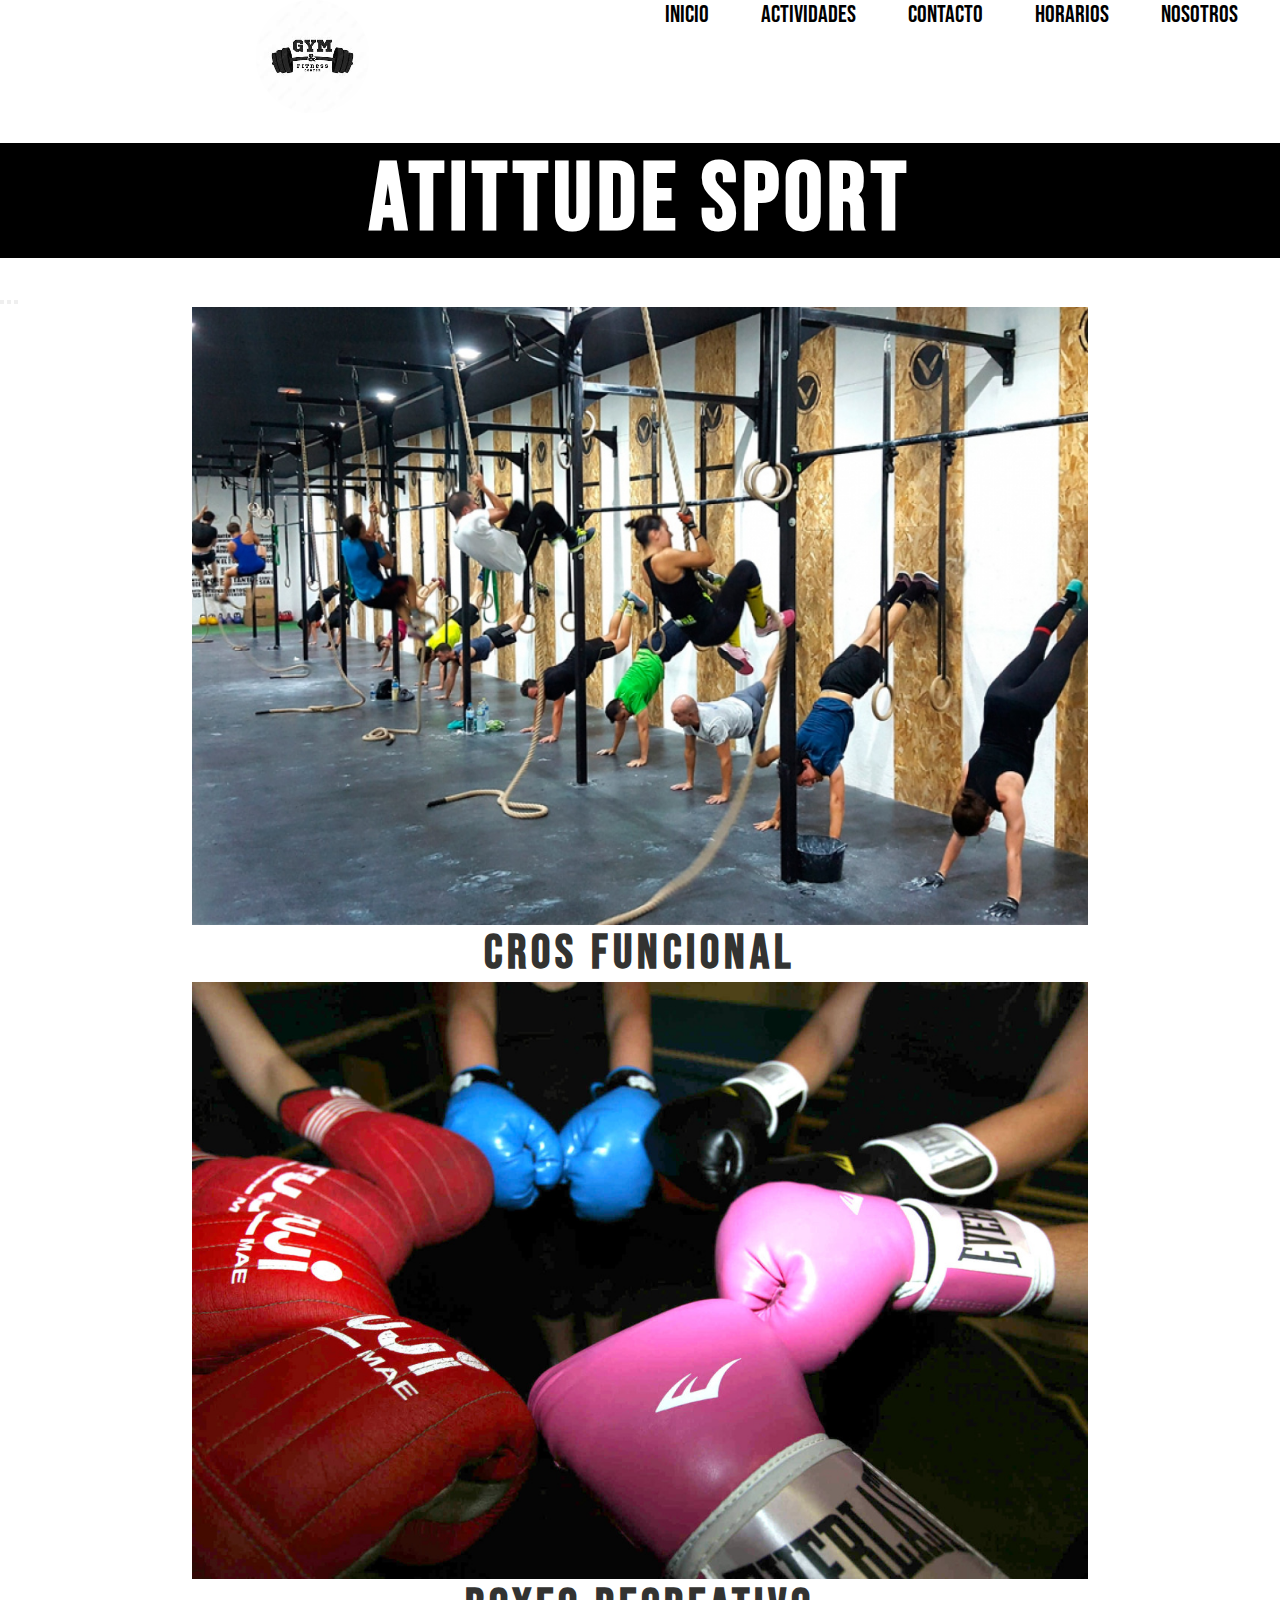
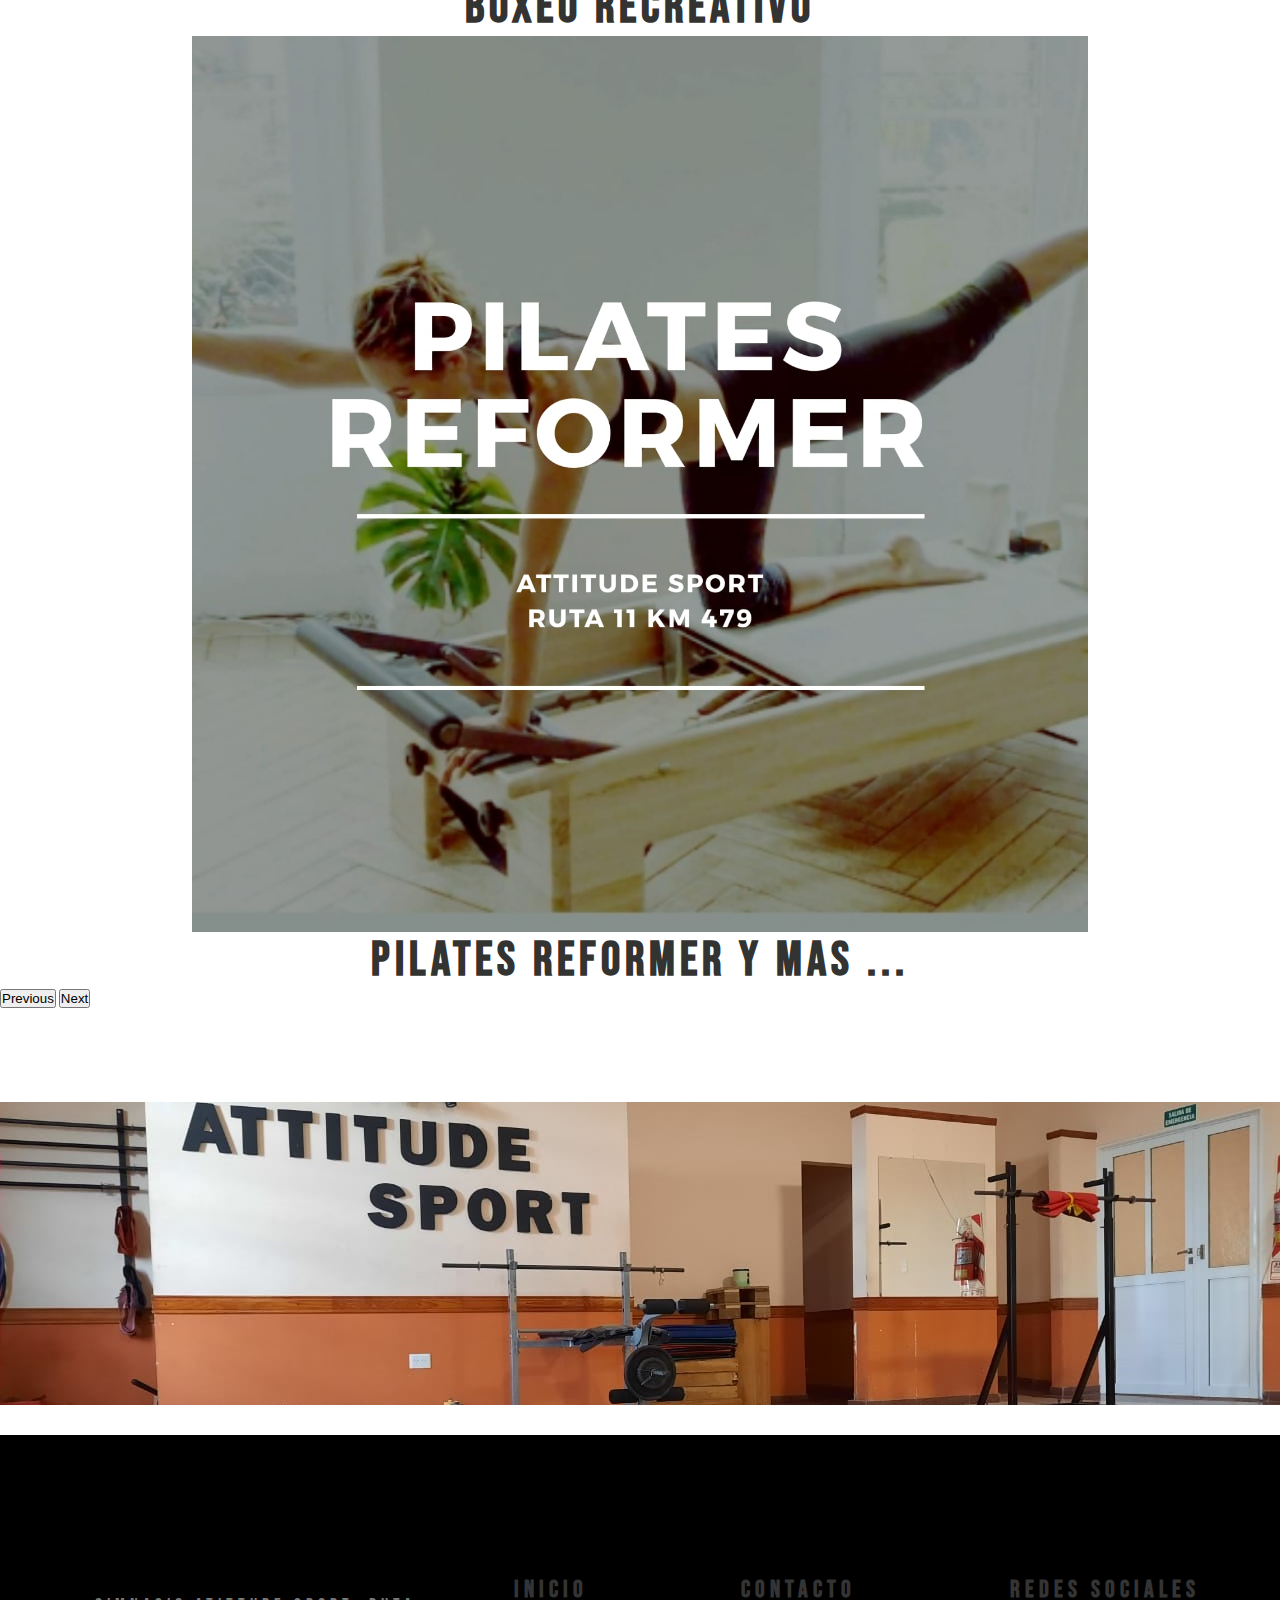
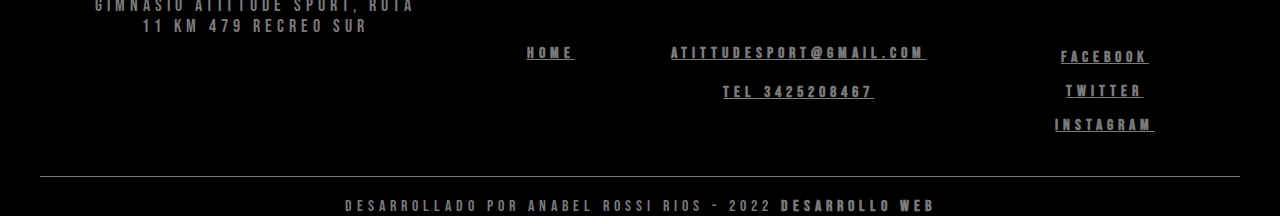
<file: index.html>
<!DOCTYPE html>
<html lang="en">

<head>
  <meta charset="UTF-8">
  <meta http-equiv="X-UA-Compatible" content="IE=edge">
  <meta name="viewport" content="width=device-width, initial-scale=1.0">
  <meta name="description"
    content="Gimnasio modelo con actividades deportivas y recreativas. ¡Visitanos!">
  <meta name="keywords"
    content="">
  <link href="https://cdn.jsdelivr.net/npm/bootstrap@5.1.3/dist/css/bootstrap.min.css" rel="stylesheet"
    integrity="sha384-1BmE4kWBq78iYhFldvKuhfTAU6auU8tT94WrHftjDbrCEXSU1oBoqyl2QvZ6jIW3" crossorigin="anonymous">
  <title>Atittude Sport</title>
  <link rel="stylesheet" href="./estilos/estilos.css">
  <link rel="shortcut icon" href="./img/camba.jpg" type="image/x-icon">

</head>

<body>

  <section class="section__index">

    <header class="banner">

        <a href="./index.html"><img class="img__bnr" src="./img/descarga.jpg" alt="banner"></a>
  
      </header>

    <nav>
      <ul class="nav__ul">
        <li>
          <a href="./index.html">Inicio</a>
        </li>
        <li>
          <a href="./secciones/actividades.html">Actividades</a>

        </li>

        <li>
          <a href="./secciones/contacto.html">Contacto</a>

        </li>
        <li>
          <a href="./secciones/horarios.html">Horarios</a>

        </li>
        <li>
          <a href="./secciones/nosotros.html">Nosotros</a>

        </li>
      </ul>

    </nav>

    <section class="titulos">
      <h1> ATITTUDE SPORT</h1>
    </section>

    <section class="contenido__idx">
      <div id="carouselExampleCaptions" class="carousel carousel-dark slide" data-bs-ride="carousel">
        <div class="carousel-indicators">
          <button type="button" data-bs-target="#carouselExampleCaptions" data-bs-slide-to="0" class="active"
            aria-current="true" aria-label="Slide 1"></button>
          <button type="button" data-bs-target="#carouselExampleCaptions" data-bs-slide-to="1"
            aria-label="Slide 2"></button>
          <button type="button" data-bs-target="#carouselExampleCaptions" data-bs-slide-to="2"
            aria-label="Slide 3"></button>
        </div>
        <div class="carousel-inner">
          <div class="carousel-item active">
            <div class="sec__index"> <img class="img__idx" src="./img/img_97781_5263_crossfit.jpg" class="d-block w-100"
                alt="bastonalvacio">
            </div>
            <div class="carousel-caption d-none d-md-block">
              <h2 class="secciones__index">CROS FUNCIONAL</h2>
              <p></p>
            </div>
          </div>
          <div class="carousel-item">
            <div class="sec__index"> <img class="img__idx" src="./img/Campanino-sobre-boxeo-recreativo.jpg" class="d-block w-100"
                alt="receta1">
            </div>
            <div class="carousel-caption d-none d-md-block">
              <h2 class="secciones__index">BOXEO RECREATIVO</h2>
              <p></p>
            </div>
          </div>
          <div class="carousel-item">
            <div class="sec__index"> <img class="img__idx" src="./img/img9.jpg" class="d-block w-100"
                alt="nosotros">
            </div>
            <div class="carousel-caption d-none d-md-block">
              <h2 class="secciones__index">PILATES REFORMER Y MAS ...</h2>
              <p></p>
            </div>
          </div>
        </div>
        <button class="carousel-control-prev" type="button" data-bs-target="#carouselExampleCaptions"
          data-bs-slide="prev">
          <span class="carousel-control-prev-icon" aria-hidden="true"></span>
          <span class="visually-hidden">Previous</span>
        </button>
        <button class="carousel-control-next" type="button" data-bs-target="#carouselExampleCaptions"
          data-bs-slide="next">
          <span class="carousel-control-next-icon" aria-hidden="true"></span>
          <span class="visually-hidden">Next</span>
        </button>
      </div>
    </section>
    
    <article class="banner__footer">
      <div class="content__bf"> <img class="img__bf" src="./img/gym.jpg" alt="bannerfooter">
      </div>
    </article>

    <footer>
      <div class="container__footer">
          <div class="box__footer">
              
              <div class="terms">
                  <p>Gimnasio Atittude Sport, RUTA 11 KM 479 RECREO SUR</p>
              </div>
          </div>
          <div class="box__footer">
              <h2>INICIO</h2>
              <a href="./index.html">home</a>
              <a href="#"></a>
              <a href="#"></a>
              <a href="#"></a>
          </div>

          <div class="box__footer">
              <h2>Contacto</h2>
              <a href="#">atittudesport@gmail.com</a>
              <a href="#"></a>
              <a href="#">tel 3425208467</a>
              <a href="#"></a>              
          </div>

          <div class="box__footer">
              <h2>Redes Sociales</h2>
              <a href="#"> <i class="fab fa-facebook-square"></i> Facebook</a>
              <a href="#"><i class="fab fa-twitter-square"></i> Twitter</a>
              
              <a href="#"><i class="fab fa-instagram-square"></i> Instagram</a>
          </div>

      </div>

      <div class="box__copyright">
          <hr>
          <p>Desarrollado por Anabel Rossi Rios - 2022 <b>Desarrollo Web</b></p>
      </div>

  </footer>

    <script src="https://cdn.jsdelivr.net/npm/@popperjs/core@2.10.2/dist/umd/popper.min.js"
      integrity="sha384-7+zCNj/IqJ95wo16oMtfsKbZ9ccEh31eOz1HGyDuCQ6wgnyJNSYdrPa03rtR1zdB" crossorigin="anonymous">
    </script>
    <script src="https://cdn.jsdelivr.net/npm/bootstrap@5.1.3/dist/js/bootstrap.min.js"
      integrity="sha384-QJHtvGhmr9XOIpI6YVutG+2QOK9T+ZnN4kzFN1RtK3zEFEIsxhlmWl5/YESvpZ13" crossorigin="anonymous">
    </script>
  </section>
</body>

</html>
</file>
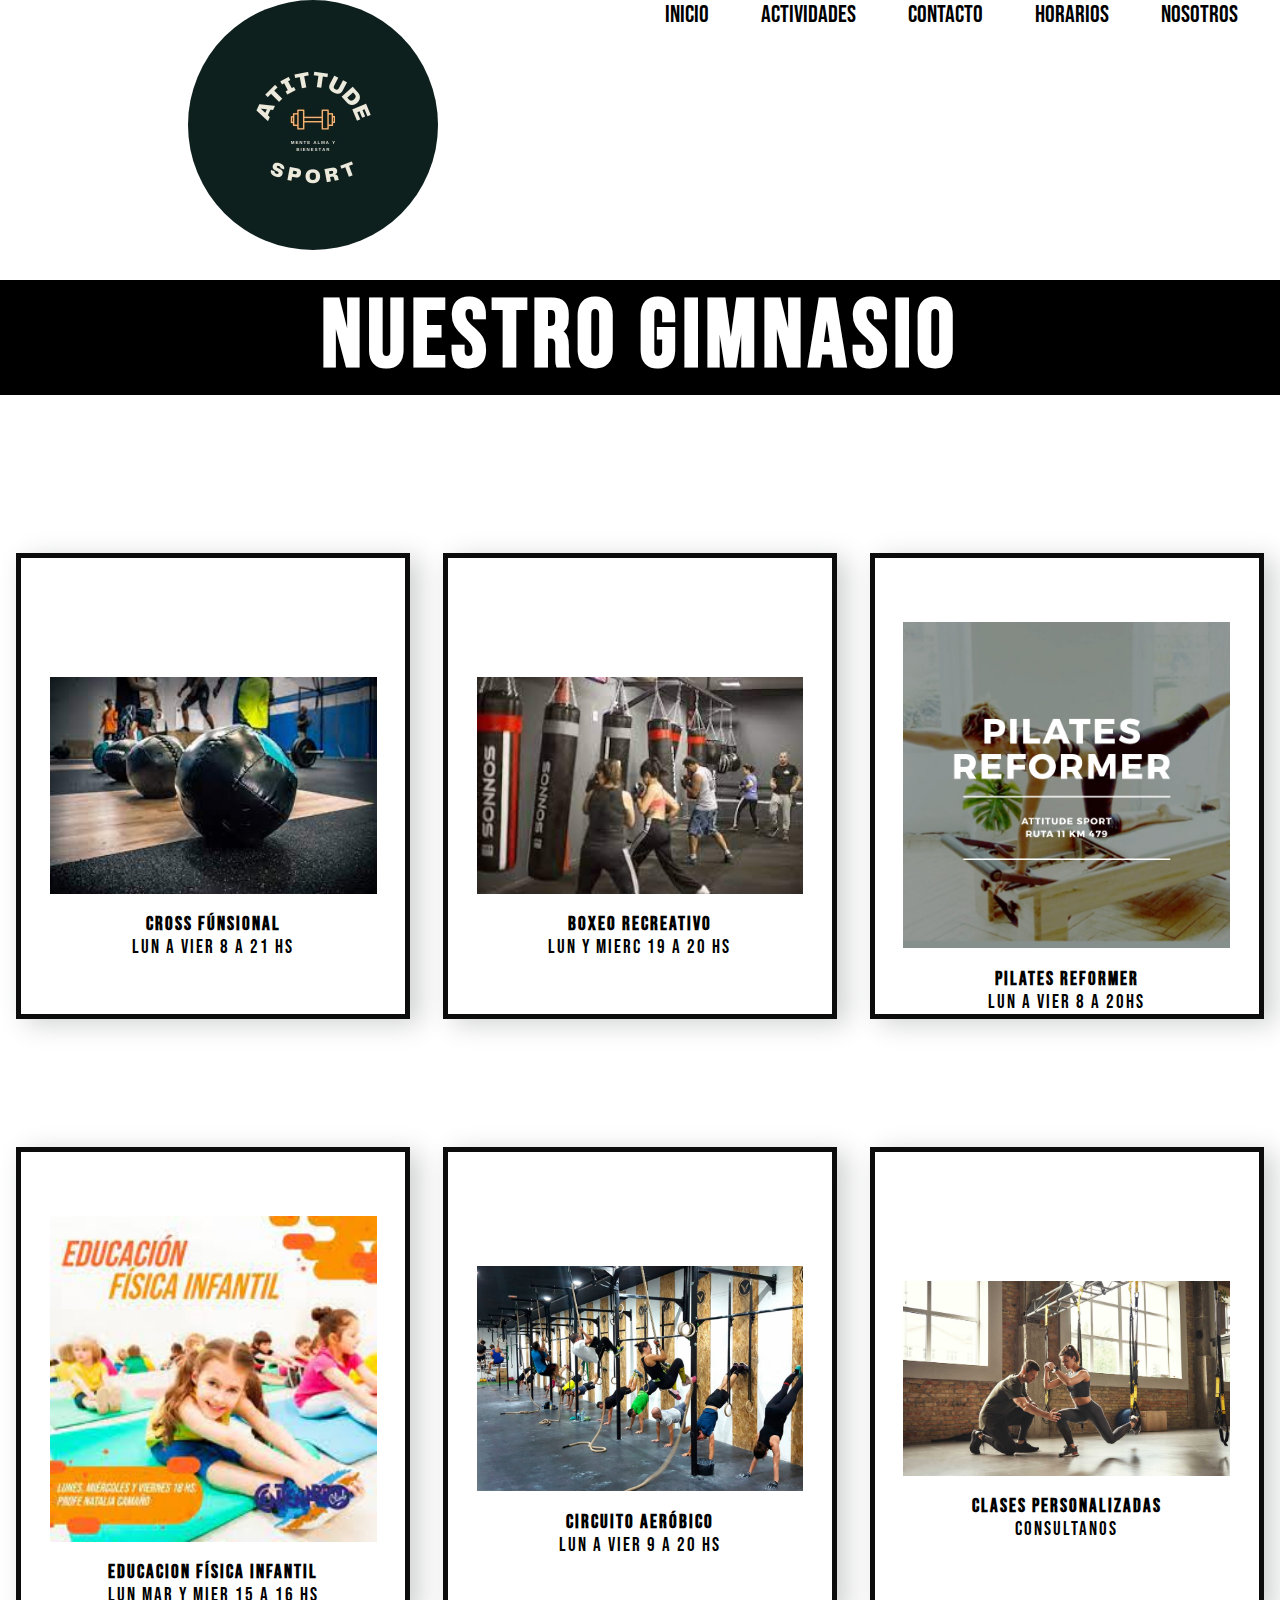
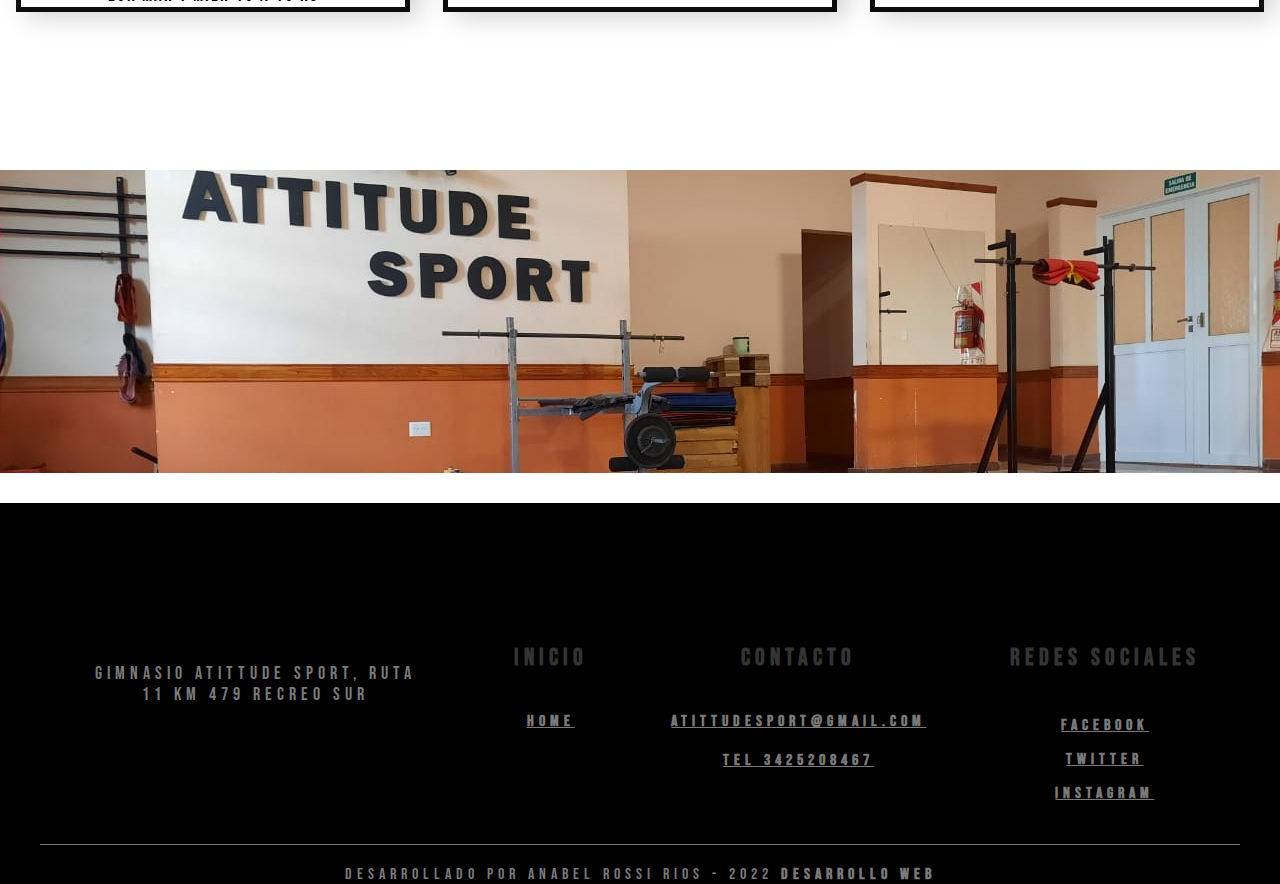
<file: secciones/actividades.html>
<!DOCTYPE html>
<html lang="en">
<head>
  <meta charset="UTF-8">
  <meta http-equiv="X-UA-Compatible" content="IE=edge">
  <meta name="description"
    content="">
    <meta name="keywords"
      content="">
    <meta name="viewport" content="width=device-width, initial-scale=1.0">
  <link href="https://cdn.jsdelivr.net/npm/bootstrap@5.1.3/dist/css/bootstrap.min.css" rel="stylesheet"
    integrity="sha384-1BmE4kWBq78iYhFldvKuhfTAU6auU8tT94WrHftjDbrCEXSU1oBoqyl2QvZ6jIW3" crossorigin="anonymous">
  <title>ATITTUDE SPORT</title>
  <link rel="shortcut icon" href="../img/camba.jpg" type="image/x-icon">
  <link rel="stylesheet" href="../estilos/estilos.css">

</head>

<body>
  <section class="section__productos">
    <header class="banner">

      <a href="../index.html">
        <img class="img__bnr" src="../img/camba.jpg" alt="banner">
      </a>

    </header>

    <nav>
      <ul class="nav__ul">
        <li>
          <a href="../index.html">Inicio</a>
        </li>
        <li>
          <a href="./actividades.html">Actividades</a>

        </li>

        <li>
          <a href="./contacto.html">Contacto</a>

        </li>
        <li>
          <a href="./horarios.html">Horarios</a>

        </li>
        <li>
          <a href="./nosotros.html">Nosotros</a>

        </li>
      </ul>

    </nav>

    <section class="titulos" class="titulo__p">
      <h1> Nuestro Gimnasio</h1>
    </section>

<article class="productos">
<div class="cont__prod" >
  <img class="img__prod" src="../img/descarga (1).jpg" alt="Cross funcional">
<h2 class="name__prod" > Cross Fúnsional</h2>
<p class="precios" >
  Lun a Vier 8 a 21 Hs
</p>
</div>
<div class="cont__prod" >
  <img class="img__prod" src="../img/boxeo.jpg" alt="Box">
  <h2 class="name__prod" > Boxeo Recreativo</h2>
  <p class="precios" >
    Lun y Mierc 19 a 20 Hs
  </p>
</div>
<div class="cont__prod" >
  <img class="img__prod" src="../img/img9.jpg" alt="Pilates Reformer">
  <h2 class="name__prod" > Pilates Reformer</h2>
  <p class="precios" >
    Lun a Vier 8 a 20hs
  </p>
</div>
<div class="cont__prod" >
  <img class="img__prod" src="../img/infantil.jpg" alt="Edu infantil">
  <h2 class="name__prod" > Educacion Física Infantil</h2>
  <p class="precios" >
    Lun Mar y Mier 15 a 16 hs
  </p>
</div>
<div class="cont__prod" >
  <img class="img__prod" src="../img/img_97781_5263_crossfit.jpg" alt="Circuito Aerobico">
  <h2 class="name__prod" > Circuito Aeróbico</h2>
  <p class="precios" >
    Lun a Vier 9 a 20 Hs
  </p>
</div>
<div class="cont__prod" >
  <img class="img__prod" src="../img/estudiar-personal-trainer.jpg" alt="Clases Personalizadas">
  <h2 class="name__prod" > Clases Personalizadas</h2>
  <p class="precios" >
    CONSULTANOS
  </p>
</div>
</article>

<article class="banner__footer">
  <div class="content__bf"> <img class= "img__bf" src="../img/gym.jpg" alt="bannerfooter">
  </div> 
</article>

<footer>
  <div class="container__footer">
      <div class="box__footer">
          
          <div class="terms">
              <p>Gimnasio Atittude Sport, RUTA 11 KM 479 RECREO SUR</p>
          </div>
      </div>
      <div class="box__footer">
          <h2>INICIO</h2>
          <a href="../index.html">home</a>
          <a href="#"></a>
          <a href="#"></a>
          <a href="#"></a>
      </div>

      <div class="box__footer">
          <h2>Contacto</h2>
          <a href="#">atittudesport@gmail.com</a>
          <a href="#"></a>
          <a href="#">tel 3425208467</a>
          <a href="#"></a>              
      </div>

      <div class="box__footer">
          <h2>Redes Sociales</h2>
          <a href="#"> <i class="fab fa-facebook-square"></i> Facebook</a>
          <a href="#"><i class="fab fa-twitter-square"></i> Twitter</a>
          
          <a href="#"><i class="fab fa-instagram-square"></i> Instagram</a>
      </div>

  </div>

  <div class="box__copyright">
      <hr>
      <p>Desarrollado por Anabel Rossi Rios - 2022 <b>Desarrollo Web</b></p>
  </div>

</footer>

  </section>
  <script src="https://cdn.jsdelivr.net/npm/bootstrap@5.1.3/dist/js/bootstrap.bundle.min.js"
    integrity="sha384-ka7Sk0Gln4gmtz2MlQnikT1wXgYsOg+OMhuP+IlRH9sENBO0LRn5q+8nbTov4+1p" crossorigin="anonymous">
  </script>
</body>

</html
</file>
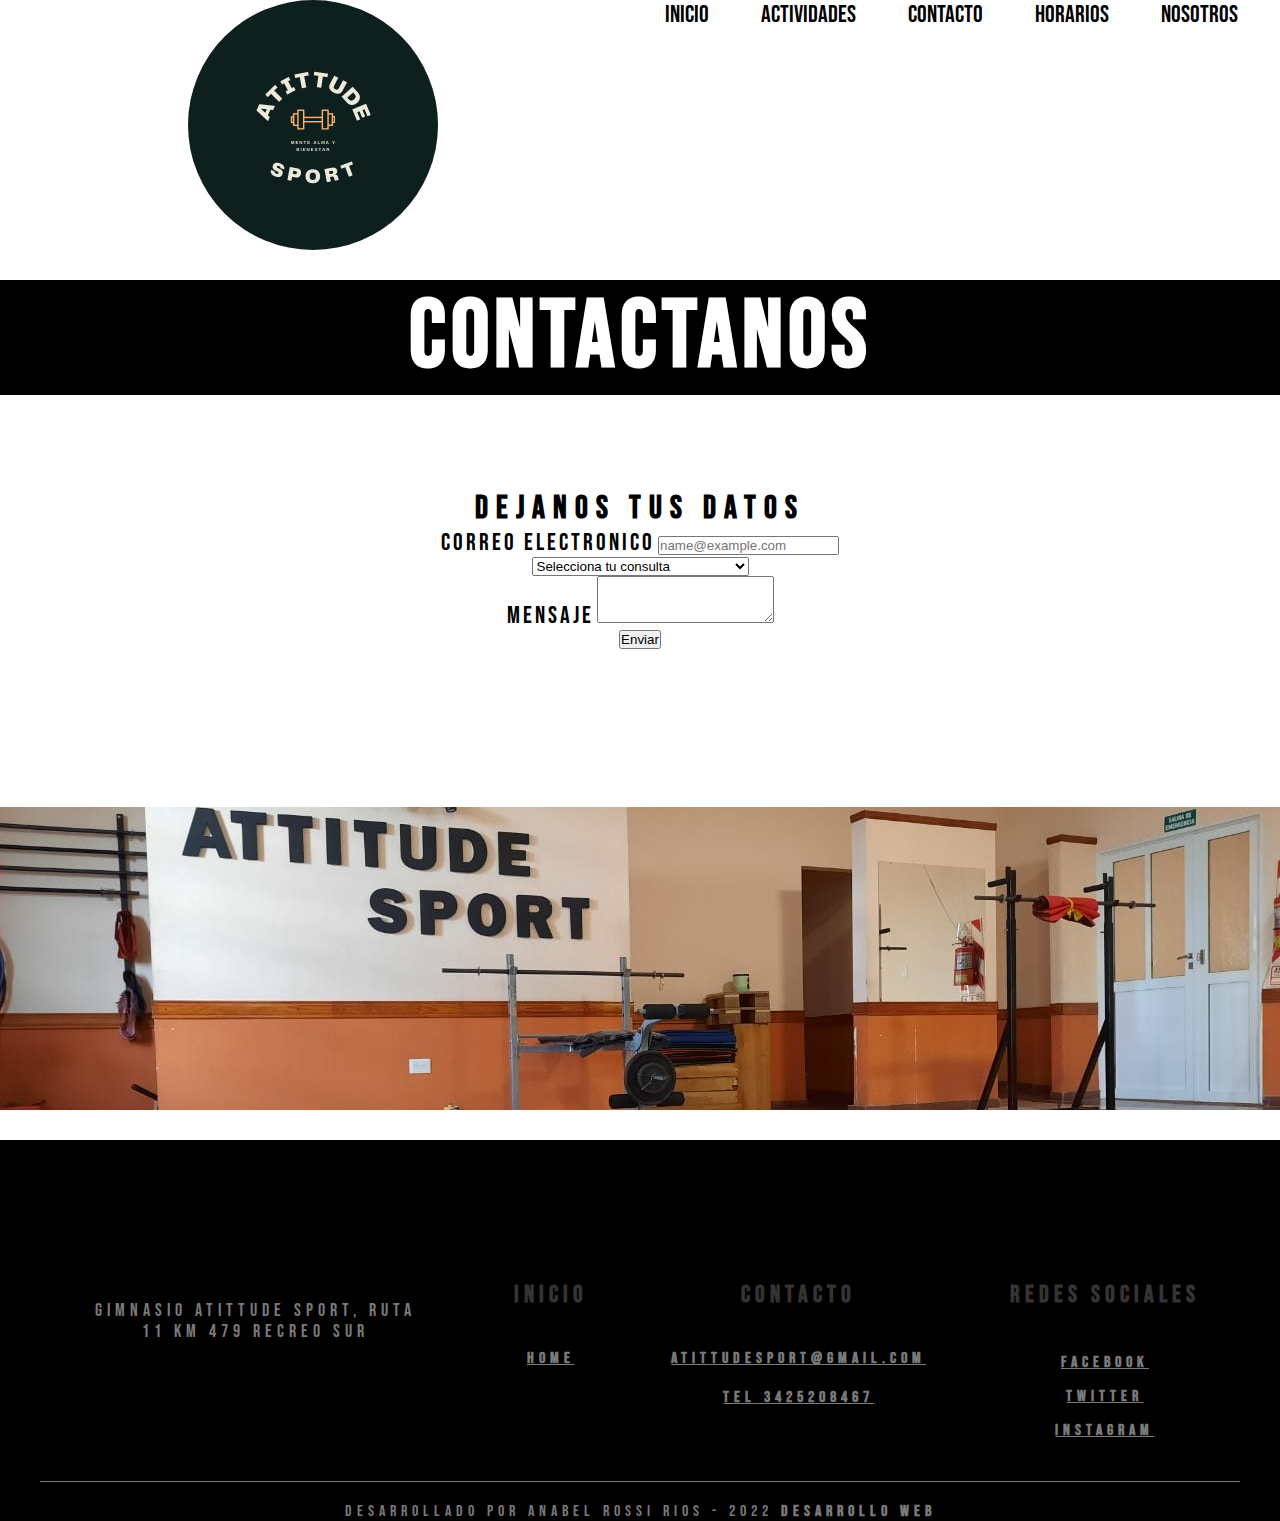
<file: secciones/contacto.html>
<!DOCTYPE html>
<html lang="en">

<head>
  <meta charset="UTF-8">
  <meta http-equiv="X-UA-Compatible" content="IE=edge">
  <meta name="description" content="">
  <meta name="keywords"
    content="">
  <meta name="viewport" content="width=device-width, initial-scale=1.0">
  <link href="https://cdn.jsdelivr.net/npm/bootstrap@5.1.3/dist/css/bootstrap.min.css" rel="stylesheet"
    integrity="sha384-1BmE4kWBq78iYhFldvKuhfTAU6auU8tT94WrHftjDbrCEXSU1oBoqyl2QvZ6jIW3" crossorigin="anonymous">
  <title>Contactanos. ATITTUDE SPORT</title>
  <link rel="shortcut icon" href="../img/camba.jpg" type="image/x-icon">
  <link rel="stylesheet" href="../estilos/estilos.css">

</head>

<body>
  <section class="section__contacto">

    <header class="banner">

      <a href="../index.html">
        <img class="img__bnr" src="../img/camba.jpg" alt="banner">
      </a>

    </header>
    <nav>
        <ul class="nav__ul">
          <li>
            <a href="../index.html">Inicio</a>
          </li>
          <li>
            <a href="./actividades.html">Actividades</a>
  
          </li>
  
          <li>
            <a href="./contacto.html">Contacto</a>
  
          </li>
          <li>
            <a href="./horarios.html">Horarios</a>
  
          </li>
          <li>
            <a href="./nosotros.html">Nosotros</a>
  
          </li>
        </ul>
  
      </nav>

    <section class="titulos">
      <h1> Contactanos</h1>
    </section>
    <section class=sec__form>
      <h2 class="tit__form">
        Dejanos tus datos
      </h2>

      <div class="mb-3">
        <label class="label__cont" for="exampleFormControlInput1" class="form-label">correo electronico</label>
        <input type="email" class="form-control" id="exampleFormControlInput1" placeholder="name@example.com">
      </div>
      <select class="form-select" aria-label="Selecciona tu consulta">
        <option selected>Selecciona tu consulta</option>
        <option value="1">Quiero reservar un turno</option>
        <option value="2">Quiero mas informacion</option>
        <option value="3">Quiero iniciar mi clase de prueba</option>
      </select>
      <div class="mb-3">
        <label class="label__cont" for="exampleFormControlTextarea1" class="form-label">mensaje</label>

        <textarea class="form-control" id="exampleFormControlTextarea1" rows="3"></textarea>
      </div>
      <button type="button" class="btn btn-light">Enviar</button>

    </section>
    

    <article class="banner__footer">
      <div class="content__bf"> <img class="img__bf" src="../img/gym.jpg" alt="bannerfooter">
      </div>
    </article>

    <footer>
      <div class="container__footer">
          <div class="box__footer">
              
              <div class="terms">
                  <p>Gimnasio Atittude Sport, RUTA 11 KM 479 RECREO SUR</p>
              </div>
          </div>
          <div class="box__footer">
              <h2>INICIO</h2>
              <a href="../index.html">home</a>
              <a href="#"></a>
              <a href="#"></a>
              <a href="#"></a>
          </div>

          <div class="box__footer">
              <h2>Contacto</h2>
              <a href="#">atittudesport@gmail.com</a>
              <a href="#"></a>
              <a href="#">tel 3425208467</a>
              <a href="#"></a>              
          </div>

          <div class="box__footer">
              <h2>Redes Sociales</h2>
              <a href="#"> <i class="fab fa-facebook-square"></i> Facebook</a>
              <a href="#"><i class="fab fa-twitter-square"></i> Twitter</a>
              
              <a href="#"><i class="fab fa-instagram-square"></i> Instagram</a>
          </div>

      </div>

      <div class="box__copyright">
          <hr>
          <p>Desarrollado por Anabel Rossi Rios - 2022 <b>Desarrollo Web</b></p>
      </div>

  </footer>
    
    

  </section>
  <script src="https://cdn.jsdelivr.net/npm/bootstrap@5.1.3/dist/js/bootstrap.bundle.min.js"
    integrity="sha384-ka7Sk0Gln4gmtz2MlQnikT1wXgYsOg+OMhuP+IlRH9sENBO0LRn5q+8nbTov4+1p" crossorigin="anonymous">
  </script>
</body>

</html>
</file>
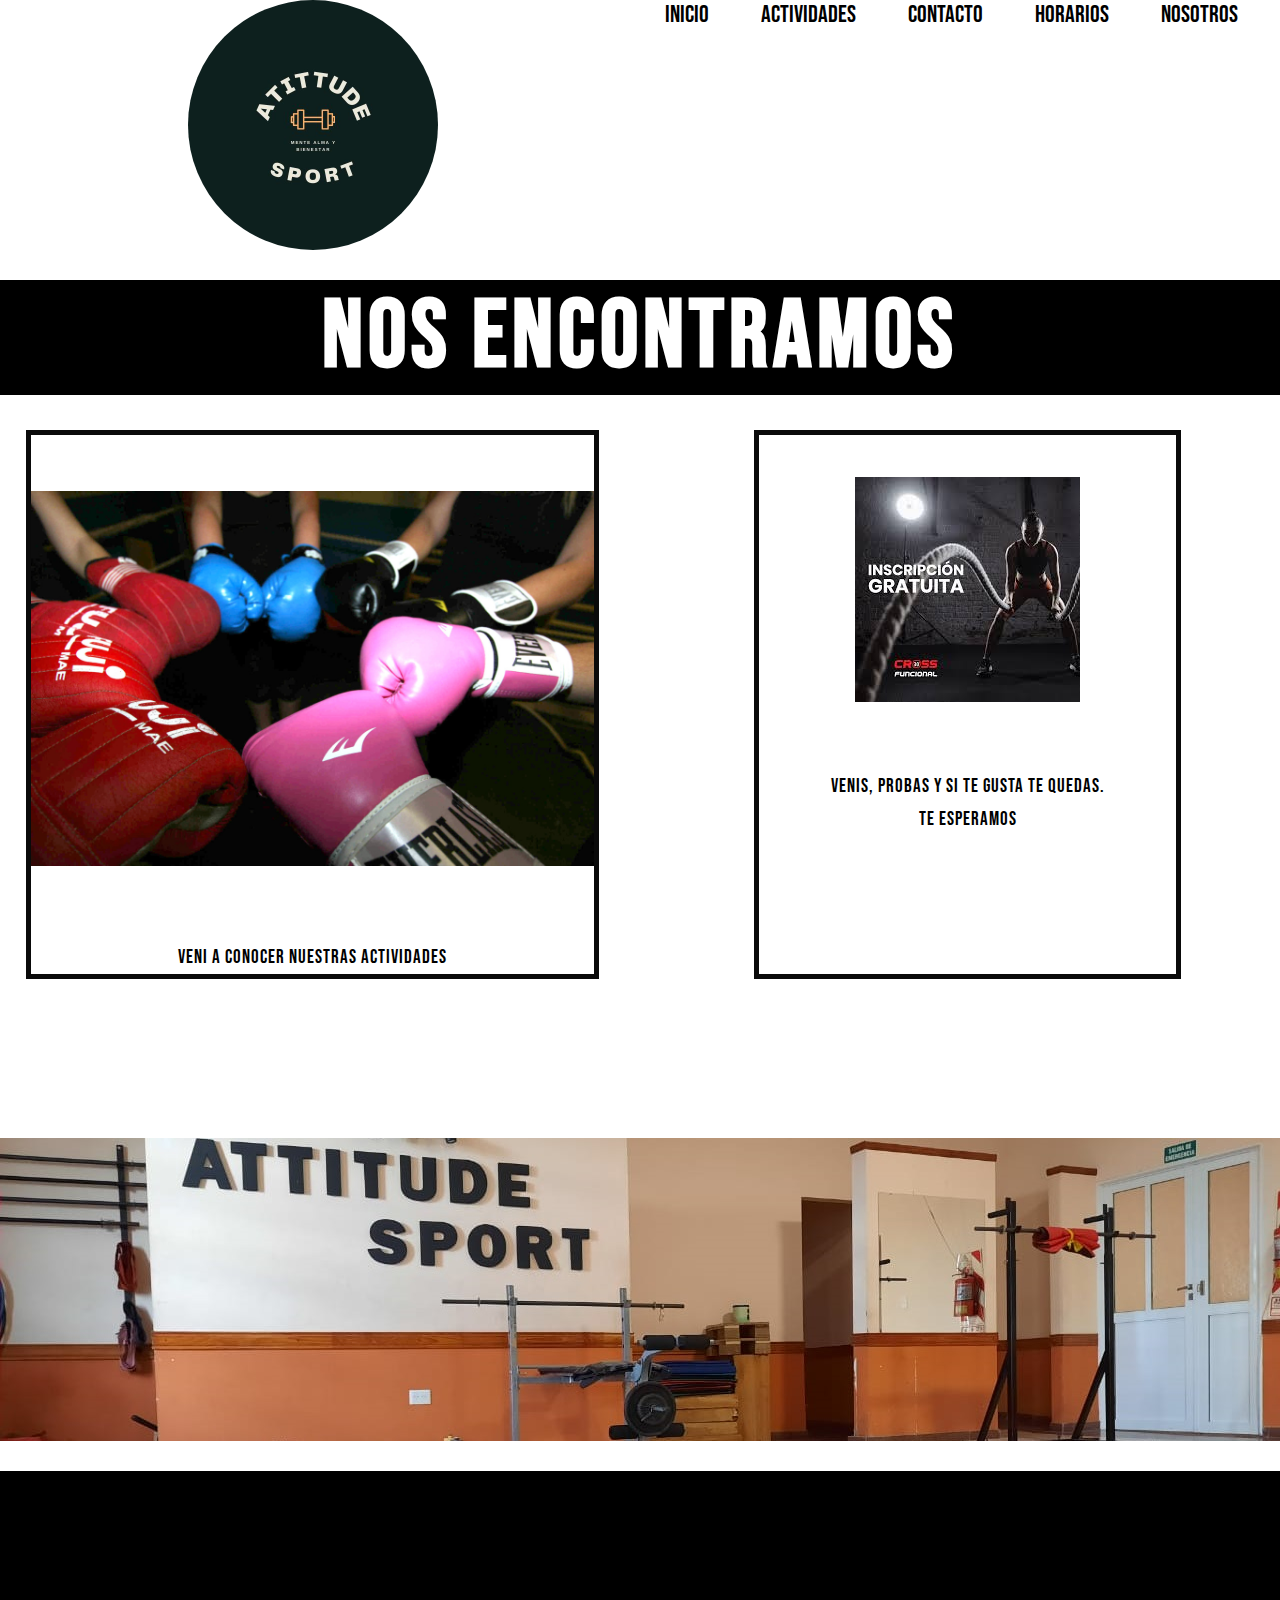
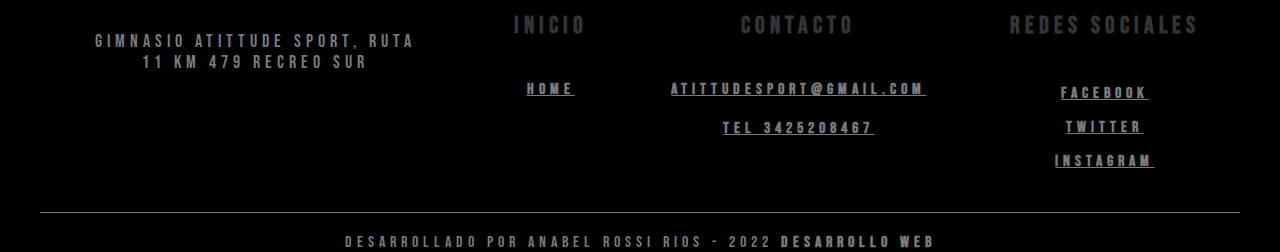
<file: secciones/horarios.html>
<!DOCTYPE html>
<html lang="en">

<head>
  <meta charset="UTF-8">
  <meta http-equiv="X-UA-Compatible" content="IE=edge">
  <meta name="description"
    content="">
  <meta name="keywords"
    content="">
  <meta name="viewport" content="width=device-width, initial-scale=1.0">
  <link href="https://cdn.jsdelivr.net/npm/bootstrap@5.1.3/dist/css/bootstrap.min.css" rel="stylesheet"
    integrity="sha384-1BmE4kWBq78iYhFldvKuhfTAU6auU8tT94WrHftjDbrCEXSU1oBoqyl2QvZ6jIW3" crossorigin="anonymous">
  <title>atittude sport</title>
  <link rel="shortcut icon" href="../imagenes/favicon.png" type="image/x-icon">
  <link rel="stylesheet" href="../estilos/estilos.css">

</head>

<body>
  <section class="section__recetas">

    <header class="banner">

      <a href="../index.html">
        <img class="img__bnr" src="../img/camba.jpg" alt="banner">
      </a>

    </header>

    <nav>
        <ul class="nav__ul">
          <li>
            <a href="../index.html">Inicio</a>
          </li>
          <li>
            <a href="./actividades.html">Actividades</a>
  
          </li>
  
          <li>
            <a href="./contacto.html">Contacto</a>
  
          </li>
          <li>
            <a href="./horarios.html">Horarios</a>
  
          </li>
          <li>
            <a href="./nosotros.html">Nosotros</a>
  
          </li>
        </ul>
  
      </nav>
    
    <section class="titulos" class="titulo__r">
      <h1> NOS ENCONTRAMOS</h1>
    </section>
   
    <article class="art__r" class="rec1">
      <img class="img__r" src="../img/Campanino-sobre-boxeo-recreativo.jpg" alt="">
      <h2 class="tit__art">De Lunes a Viernes de 8 a 21 Hs</h2>
      <p class="p__rec">Veni a conocer nuestras actividades
       
      </p>
    </article>

    <article class="art__r" class="rec2">
      <img class="img__r" src="../img/images (1).jpg" alt="">
      <h2 class="tit__art">Hace tu clase de prueba</h2>
      <p class="p__rec">
        Venis, probas y si te gusta te quedas.
     </p>
     <p class="p__rec">
        TE ESPERAMOS</p>
    </article>
 
 
      
      

    <article class="banner__footer">
      <div class="content__bf"> <img class="img__bf" src="../img/gym.jpg" alt="bannerfooter">
      </div>
    </article>

    <footer>
      <div class="container__footer">
          <div class="box__footer">
              
              <div class="terms">
                  <p>Gimnasio Atittude Sport, RUTA 11 KM 479 RECREO SUR</p>
              </div>
          </div>
          <div class="box__footer">
              <h2>INICIO</h2>
              <a href="../index.html">home</a>
              <a href="#"></a>
              <a href="#"></a>
              <a href="#"></a>
          </div>

          <div class="box__footer">
              <h2>Contacto</h2>
              <a href="#">atittudesport@gmail.com</a>
              <a href="#"></a>
              <a href="#">tel 3425208467</a>
              <a href="#"></a>              
          </div>

          <div class="box__footer">
              <h2>Redes Sociales</h2>
              <a href="#"> <i class="fab fa-facebook-square"></i> Facebook</a>
              <a href="#"><i class="fab fa-twitter-square"></i> Twitter</a>
              
              <a href="#"><i class="fab fa-instagram-square"></i> Instagram</a>
          </div>

      </div>

      <div class="box__copyright">
          <hr>
          <p>Desarrollado por Anabel Rossi Rios - 2022 <b>Desarrollo Web</b></p>
      </div>

  </footer>

  </section>
  <script src="https://cdn.jsdelivr.net/npm/bootstrap@5.1.3/dist/js/bootstrap.bundle.min.js"
    integrity="sha384-ka7Sk0Gln4gmtz2MlQnikT1wXgYsOg+OMhuP+IlRH9sENBO0LRn5q+8nbTov4+1p" crossorigin="anonymous">
  </script>
</body>

</html>
</file>
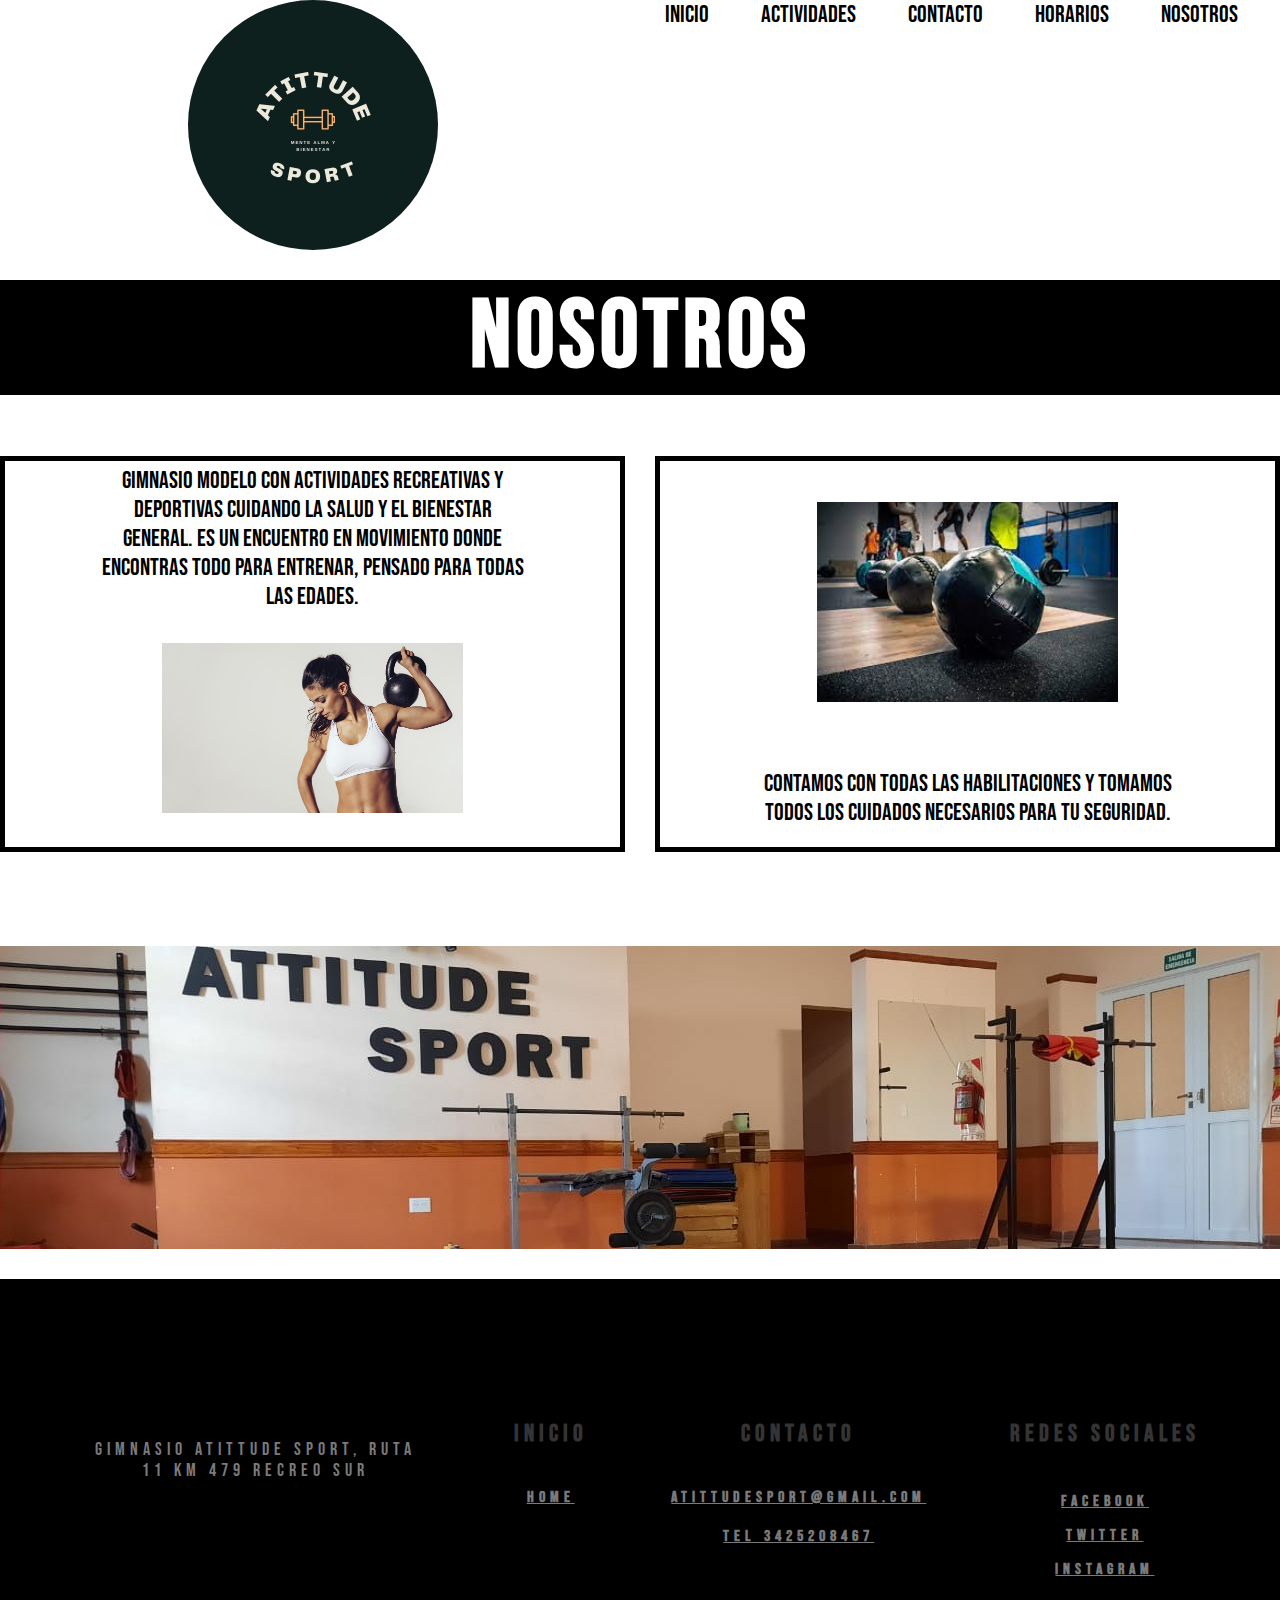
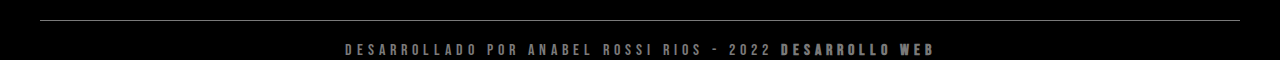
<file: secciones/nosotros.html>
<!DOCTYPE html>
<html lang="en">

<head>
  <meta charset="UTF-8">
  <meta http-equiv="X-UA-Compatible" content="IE=edge">
  <meta name="description" content="">
  <meta name="keywords"
    content="">
  <meta name="viewport" content="width=device-width, initial-scale=1.0">
  <link href="https://cdn.jsdelivr.net/npm/bootstrap@5.1.3/dist/css/bootstrap.min.css" rel="stylesheet"
    integrity="sha384-1BmE4kWBq78iYhFldvKuhfTAU6auU8tT94WrHftjDbrCEXSU1oBoqyl2QvZ6jIW3" crossorigin="anonymous">
  <title>Gym atittude sport</title>
  <link rel="shortcut icon" href="../img/camba.jpg" type="image/x-icon">
  <link rel="stylesheet" href="../estilos/estilos.css">

</head>

<body>
  <section class="section__nosotros">
    <header class="banner">

      <a href="../index.html">
        <img class="img__bnr" src="../img/camba.jpg" alt="banner">
      </a>

    </header>

    <nav>
        <ul class="nav__ul">
          <li>
            <a href="../index.html">Inicio</a>
          </li>
          <li>
            <a href="./actividades.html">Actividades</a>
  
          </li>
  
          <li>
            <a href="./contacto.html">Contacto</a>
  
          </li>
          <li>
            <a href="./horarios.html">Horarios</a>
  
          </li>
          <li>
            <a href="./nosotros.html">Nosotros</a>
  
          </li>
        </ul>
  
      </nav>

    <section class="titulos">
      <h1> NOSOTROS</h1>
    </section>
    <article class="art__nos" class="art__nos1">
      <div class="div__n">
        <p>
            Gimnasio modelo con actividades recreativas y deportivas cuidando la salud y el
            bienestar general. Es un encuentro en movimiento donde encontras todo para entrenar, Pensado para
            todas las edades.

        </p>
      </div>
      <div class="div__n">
        <img class="img__n" src="../img/pesas.jpeg" alt="">
      </div>
    </article>
    <article class="art__nos" class="art__nos2">
      <div class="div__n">
        <img class="img__n" src="../img/descarga (1).jpg" alt="">
      </div>
      <div class="div__n">
        <p>
          Contamos con todas las habilitaciones y tomamos todos los cuidados necesarios
          para tu seguridad.
        </p>
      </div>
    </article>

    <article class="banner__footer">
      <div class="content__bf"> <img class="img__bf" src="../img/gym.jpg" alt="bannerfooter">
      </div>
    </article>

    <footer>
      <div class="container__footer">
          <div class="box__footer">
              
              <div class="terms">
                  <p>Gimnasio Atittude Sport, RUTA 11 KM 479 RECREO SUR</p>
              </div>
          </div>
          <div class="box__footer">
              <h2>INICIO</h2>
              <a href="../index.html">home</a>
              <a href="#"></a>
              <a href="#"></a>
              <a href="#"></a>
          </div>

          <div class="box__footer">
              <h2>Contacto</h2>
              <a href="#">atittudesport@gmail.com</a>
              <a href="#"></a>
              <a href="#">tel 3425208467</a>
              <a href="#"></a>              
          </div>

          <div class="box__footer">
              <h2>Redes Sociales</h2>
              <a href="#"> <i class="fab fa-facebook-square"></i> Facebook</a>
              <a href="#"><i class="fab fa-twitter-square"></i> Twitter</a>
              
              <a href="#"><i class="fab fa-instagram-square"></i> Instagram</a>
          </div>

      </div>

      <div class="box__copyright">
          <hr>
          <p>Desarrollado por Anabel Rossi Rios - 2022 <b>Desarrollo Web</b></p>
      </div>

  </footer>
  </section>

  <script src="https://cdn.jsdelivr.net/npm/bootstrap@5.1.3/dist/js/bootstrap.bundle.min.js"
    integrity="sha384-ka7Sk0Gln4gmtz2MlQnikT1wXgYsOg+OMhuP+IlRH9sENBO0LRn5q+8nbTov4+1p" crossorigin="anonymous">
  </script>
</body>

</html>
</file>
<file: estilos/estilos.css>
@charset "UTF-8";
@import url("https://fonts.googleapis.com/css2?family=Bebas+Neue&display=swap");
* {
  margin: 0;
  padding: 0; }

body {
  background-color: white;
  font-family: "Bebas Neue" !important;
  text-transform: uppercase; }

header {
  background-color: white;
  display: grid;
  max-width: 90%;
  margin: 0 auto;
  margin-left: auto;
  margin-right: auto; }
  
  header .img__bnr {
    border-radius: 50%;
    width: 50%;
    background-color: white;
    margin-right: 2%;
    height: auto;
    display: block;
    margin: auto; }

nav ul {
  background-color: white;
  display: flex;
  flex-wrap: wrap;
  justify-content: space-around; }
  nav ul li {
    font-size: 150%;
    list-style: none;
    text-transform: uppercase;
    margin-left: 0%;
    margin-right: 5%; }
    nav ul li a {
      position: relative;
      overflow: hidden;
      display: inline-block;
      text-decoration: none;
      color: black;
      }
      a:after {
      content: "";
      position: absolute;
      bottom: 0;
      left: -100%;
      width: 100%;
      height: 2px;
      background: black;
      transition: left .8s;
      }
      a:hover:after {
      left: 0;}
      nav ul li a:hover {
        transform: scale(1.1);
        color: #2e2e2d;
        text-shadow: 5px; }

article {
  margin-top: 5%; }

.contenido__idx {
  align-items: center; }

.sec__index {
  height: 70%;
  width: auto;
  display: flex;
  justify-content: center; }

.img__idx {
  max-width: 70%;
  max-height: 70%; }

.transf:hover {
  transform: scale(1.1); }

.titulos {
  font-size: 200%;
  letter-spacing: 5px;
  color: white;
  text-align: center;
  background-color: black; }

.secciones__index {
  font-size: 200%;
  background-color: white;
  letter-spacing: 2px;
  color: #333331;
  text-align: center; }

.content__bf {
  height: auto;
  width: 100%;
  display: flex;
  justify-content: center; }

.img__bf {
  width: 100%; }

footer {
  letter-spacing: 5px;
  color: white;
  font-size: 100%;
  background-color: black;
  text-align: center;
  margin-bottom: 0%; }

  .container__footer{
    display: flex;
    flex-wrap: wrap;
    justify-content: space-between;
    max-width: 1200px;
    margin: auto;
    margin-top: 100px;
  }
  
  .box__footer{
    display: flex;
    flex-direction: column;
    padding: 40px;
  }
  
  .box__footer .logo img{
    width: 180px;
  }
  
  .box__footer .terms{
    max-width: 350px;
    margin-top: 20px;
    font-weight: 500;
    color: #7a7a7a;
    font-size: 18px;
  }
  
  .box__footer h2{
    margin-bottom: 30px;
    color: #343434;
    font-weight: 700;
  }
  
  .box__footer a{
    margin-top: 10px;
    color: #7a7a7a;
    font-weight: 600;
  }
  
  .box__footer a:hover{
    opacity: 0.9;
  }
  
  .box__footer a .fab{
    font-size: 20px;
  }
  
  .box__copyright{
    max-width: 1200px;
    margin: auto;
    text-align: center;
    padding: 0px 40px;
  }
  
  .box__copyright p{
    margin-top: 20px;
    color: #7a7a7a;
  }
  
  .box__copyright hr{
    border: none;
    height: 1px;
    background-color: #7a7a7a;
  }

.redes {
  display: flex;
  justify-content: space-around;
  flex-direction: column;
  padding-bottom: 150px; }

.contac--instagram {
  color: #dd7b2b; }

.contac--facebook {
  color: blue; }

.contac--whatsapp {
  color: #3fe63f; }

.contac, .contac--instagram, .contac--facebook, .contac--whatsapp {
  margin: 5%;
  background-image: url(../imagenes/fondopapas.jpg);
  font-size: 100%;
  font-weight: bold;
  border-radius: 10%;
  border: solid 2px;
  max-width: 70%;
  max-height: 70%;
  margin-left: auto;
  margin-right: auto; }

.contac__img {
  width: 60%;
  height: 60%; }

.contac--instagram {
  border-color: #dd7b2b; }

.contac--facebook {
  border-color: blue; }

.contac--whatsapp {
  border-color: #3fe63f;
  grid-area: titulo; }

.contenido__idx {
  grid-area: contenido; }

.banner {
  grid-area: banner; }

nav {
  grid-area: nav; }

.titulos {
  grid-area: titulo; }

.banner__footer {
  grid-area: bannerfooter; }

footer {
  grid-area: footer; }

.section__index {
  display: grid;
  gap: 30px;
  grid-template-areas: "banner" "nav" "titulo" "contenido" "bannerfooter" "footer"; }

 
   
/* Sección productos*/
.productos {
  display: flex;
  flex-direction: column; }

.cont__prod {
  color: black;
  justify-items: center;
  width: 70%;
  margin: 5% auto;
  border: 5px solid #0c0c0c;
  padding-top: 5%;
  font-size: 140%;
  display: flex;
  flex-direction: column;
  justify-content: center;
  align-items: center;
  box-shadow: 10px 5px 25px #d0d1d1; }

.img__prod {
  width: 85%;
  height: auto;
  padding-bottom: 5%; }

.name__prod {
  font-size: 70%;
  letter-spacing: 5%; }

.precios {
  font-size: 70%; }

.productos {
  grid-area: productos; }

.section__productos {
  display: grid;
  gap: 30px;
  grid-template-areas: "banner" "nav" "titulo" "productos" "bannerfooter" "footer"; }

/*Seccion Recetas*/
.vid__rec {
  overflow: hidden;
  padding-bottom: 400px;
  position: relative;
  height: 0; }

iframe {
  left: 0;
  top: 0;
  height: 100%;
  width: 100%;
  position: absolute; }

.art__r {
  color: black;
  letter-spacing: 1px;
  display: flex;
  max-width: 90%;
  margin: 5px auto;
  flex-direction: column;
  border: 5px solid rgb(10, 10, 10);
  align-items: center;
  font-size: 80%; }

.img__r {
  max-width: 100%;
  height: auto;
  padding-left: 25%;
  padding-right: 25%;
  padding-top: 10%;
  padding-bottom: 5%; }

.tit__art {
  font-size: 200%;
  letter-spacing: 5px;
  color: white;
  text-align: center; }

.li__r {
  font-size: 100%; }

.p__rec {
  text-align: center;
  margin: 5px; }

.vid__rec {
  grid-area: video; }

.rec1 {
  grid-area: rec1; }

.rec2 {
  grid-area: rec2; }

.rec3 {
  grid-area: rec3; }

.rec4 {
  grid-area: rec4; }

.section__recetas {
  display: grid;
  gap: 30px;
  grid-template-areas: "banner" "nav" "titulo" "video" "rec1" "rec2" "rec3" "rec4" "bannerfooter" "footer"; }

/* Seccion Nosotros*/
.art__nos {
  display: flex;
  flex-direction: column;
  border: 5px solid black;
  align-items: center; }

.div__n {
  align-items: center;
  width: 70%;
  max-width: 150%;
  margin: 5px auto;
  color: black;
  font-size: 150%;
  text-align: center; }

.img__n {
  width: 70%;
  max-width: 70%;
  height: auto;
  padding-top: 5%;
  padding-bottom: 5%; }

.nos1 {
  grid-area: nos1; }

.nos2 {
  grid-area: nos2; }

.section__nosotros {
  display: grid;
  gap: 30px;
  grid-template-areas: "banner" "nav" "titulo" "nos1" "nos2" "bannerfooter" "footer"; }

/*Seccion contacto*/
.tit__form {
  font-size: 200%;
  letter-spacing: 8px; }

.sec__form {
  padding: 5%;
  text-align: center;
  color: black;
  grid-area: form; }

.label__cont {
  font-size: 100%; }

.section__contacto {
  display: grid;
  gap: 30px;
  grid-template-areas: "banner" "nav" "titulo" "form" "bannerfooter" "footer"; }

@media screen and (min-width: 481px) {
  .section__index {
    grid-template-columns: 1fr 1fr;
    grid-template-areas: "banner       banner" "nav          nav" "titulo       titulo" "contenido    contenido" "bannerfooter bannerfooter" "footer       footer"; }
  .redes {
    flex-direction: row; }
  .contac, .contac--instagram, .contac--facebook, .contac--whatsapp {
    max-width: 90px;
    max-height: 90px;
    margin: auto;
    display: block; }
  .contac__img {
    width: 80px;
    max-height: 80px; }
  .section__productos {
    grid-template-columns: 1fr 1fr;
    grid-template-areas: "banner       banner" "nav          nav" "titulo       titulo" "productos    productos" "bannerfooter bannerfooter" "footer       footer"; }
  .productos {
    flex-direction: row;
    flex-wrap: wrap; }
  .cont__prod {
    width: 50%;
    font-size: 80%; }
  .name__prod {
    font-size: 150%;
    letter-spacing: 2px; }
  .precios {
    font-size: 150%;
    letter-spacing: 2px; }
  .p__rec {
    font-size: 150%; }
  .li__r {
    font-size: 150%;
    letter-spacing: 6%; }
  .art__nos {
    flex-direction: row; }
  .section__recetas {
    grid-template-columns: 1fr 1fr;
    grid-template-areas: "banner       banner" "nav          nav" "titulo       titulo" "video        video" "rec1         rec2" "rec3         rec4" "bannerfooter bannerfooter" "footer       footer"; }
  .label__cont {
    font-size: 150%;
    letter-spacing: 3px; } }

@media screen and (min-width: 800px) {
  .cont__prod {
    max-width: 40%; } }

@media screen and (min-width: 950px) {
  nav ul li a {
    align-items: flex-end; }
  .section__index {
    grid-template-columns: 1fr 1fr;
    grid-template-areas: "banner       nav" "titulo       titulo" "contenido    contenido" "bannerfooter bannerfooter" "footer       footer"; }
  .titulos {
    font-size: 300%; }
  .secciones__index {
    font-size: 300%;
    letter-spacing: 5px; }
  .section__productos {
    grid-template-columns: 1fr 1fr;
    grid-template-areas: "banner       nav" "titulo       titulo" "productos    productos" "bannerfooter bannerfooter" "footer       footer"; }
  .cont__prod {
    width: 30%; }
  .section__recetas {
    grid-template-columns: 1fr 1fr;
    grid-template-areas: "banner       nav" "titulo       titulo" "video        video" "rec1         rec2" "rec3         rec4" "bannerfooter bannerfooter" "footer       footer"; }
  .tit__art {
    font-size: 300%; }
  .p__rec {
    font-size: 150%; }
  .li__r {
    font-size: 150%; }
  .section__nosotros {
    grid-template-columns: 1fr 1fr;
    grid-template-areas: "banner       nav" "titulo       titulo" "nos1         nos2" "bannerfooter bannerfooter" "footer       footer"; }
  .art__nos {
    flex-direction: column;
    justify-content: space-around; }
  .img__n {
    width: 70%;
    max-width: 90%;
    margin: auto; }
  .section__contacto {
    grid-template-columns: 1fr 1fr;
    grid-template-areas: "banner       nav" "titulo       titulo" "form         form" "bannerfooter bannerfooter" "footer       footer"; } }
</file>
